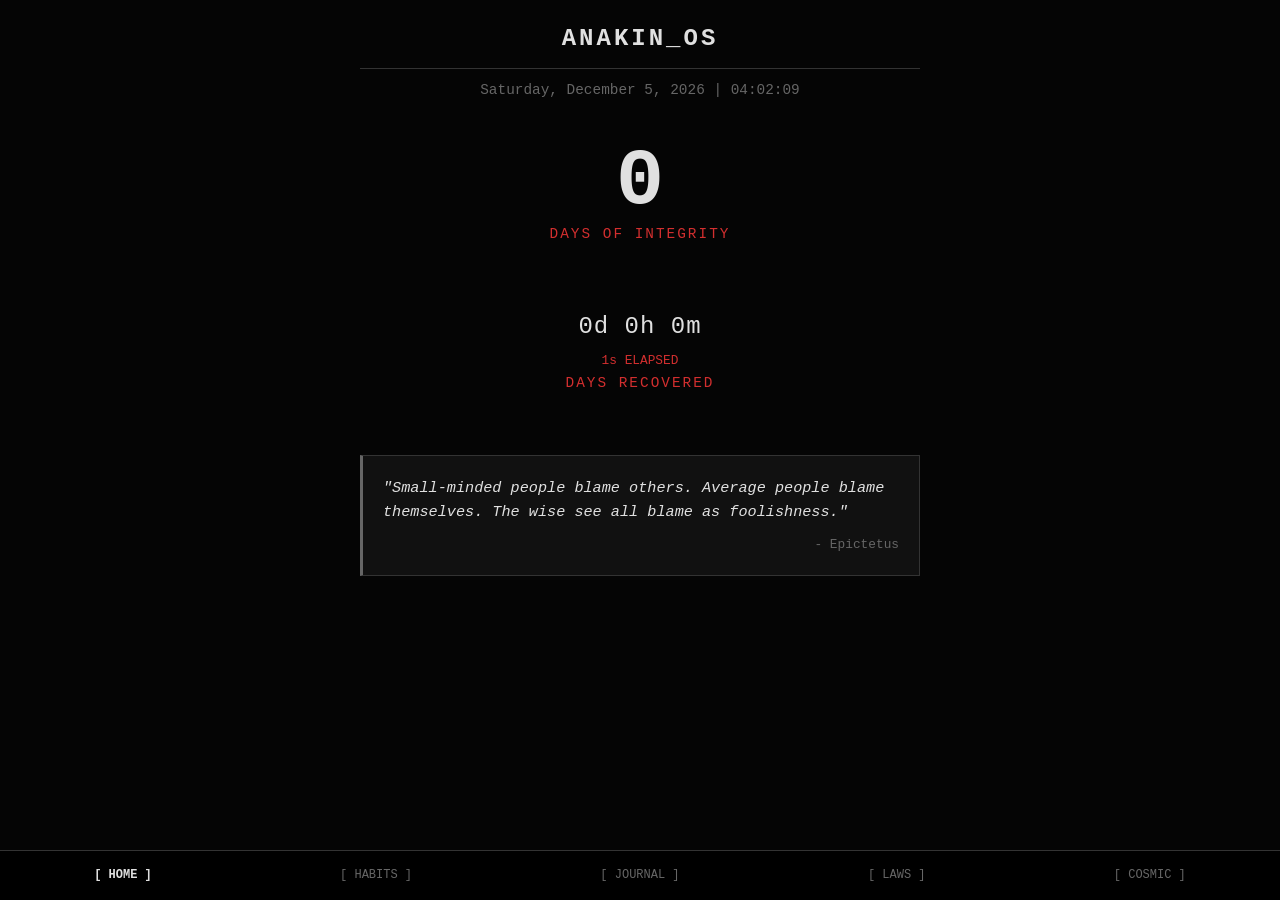
<file: index.html>
<!-- index.html -->
<!doctype html>
<html lang="en" class="notranslate">
  <head>
    <meta name="google" content="notranslate" />
    <meta charset="UTF-8" />
    <meta name="viewport" content="width=device-width, initial-scale=1.0" />
    <title>Anakin OS | Command Center</title>
    <link rel="stylesheet" href="css/main.css" />
    <link rel="manifest" href="manifest.json" />
    <meta name="theme-color" content="#0a0a0a" />
  </head>
  <body>
    <div class="container">
      <header class="home-header">
        <h1>ANAKIN_OS</h1>
        <div id="datetime" class="datetime-display"></div>
      </header>

      <main class="dashboard">
        <div class="streak-display">
          <span id="homeStreak">0</span>
          <span class="streak-label">DAYS OF INTEGRITY</span>
        </div>

        <!-- NEW: Recovery Counter -->
        <div
          class="streak-display recovery-display"
          style="margin-top: 20px; border-color: var(--accent)"
        >
          <span id="recoveryStreak" style="font-size: 2rem">0</span>
          <span class="streak-label">DAYS RECOVERED</span>
        </div>

        <div class="quote-block">
          <p id="nietzscheQuote">"Loading perspective..."</p>
          <span id="quoteAuthor" class="author">- Friedrich Nietzsche</span>
        </div>
      </main>
    </div>

    <nav class="bottom-nav">
      <a href="index.html" class="active">[ HOME ]</a>
      <a href="habits.html">[ HABITS ]</a>
      <a href="journal.html">[ JOURNAL ]</a>
      <a href="constitution.html">[ LAWS ]</a>
      <a href="cosmic.html">[ COSMIC ]</a>
    </nav>

    <script src="js/main.js"></script>
  </body>
</html>
</file>
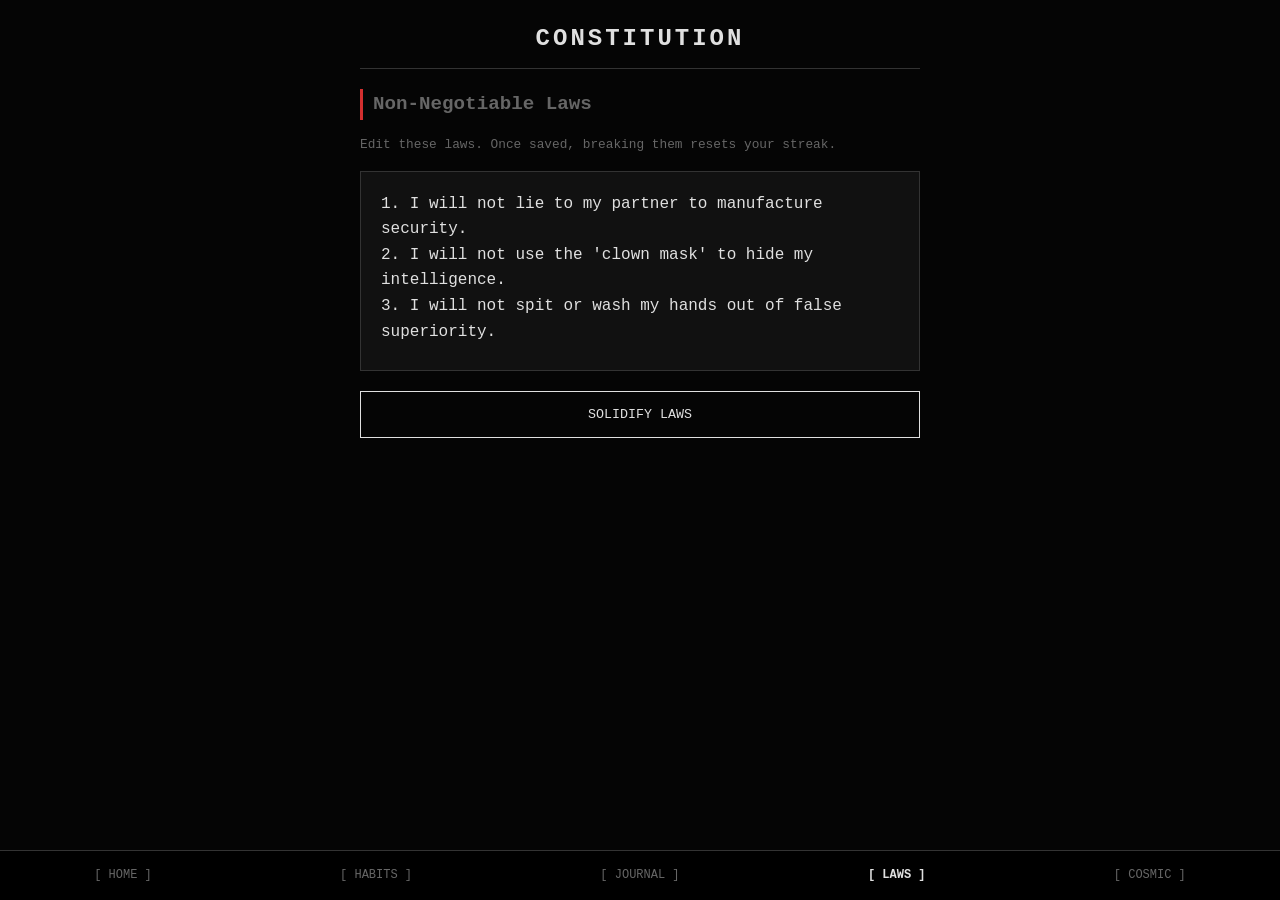
<file: constitution.html>
<!-- constitution.html -->
<!doctype html>
<html lang="en" class="notranslate"></html>
  <head>
    <meta name="google" content="notranslate" />
    <meta charset="UTF-8" />
    <meta name="viewport" content="width=device-width, initial-scale=1.0" />
    <title>Sovereign OS | Constitution</title>
    <link rel="stylesheet" href="css/main.css" />
  </head>
  <body>
    <div class="container">
      <h1>CONSTITUTION</h1>
      <main>
        <h2>Non-Negotiable Laws</h2>
        <p
          style="color: var(--text-dim); margin-bottom: 15px; font-size: 0.8rem"
        >
          Edit these laws. Once saved, breaking them resets your streak.
        </p>
        <div id="lawsArea" class="editable-area" contenteditable="true">
          1. I will not lie to my partner to manufacture security.<br />
          2. I will not use the 'clown mask' to hide my intelligence.<br />
          3. I will not spit or wash my hands out of false superiority.<br />
        </div>
        <button id="saveLaws">Solidify Laws</button>
      </main>
    </div>
    <nav class="bottom-nav">
      <a href="index.html">[ HOME ]</a>
      <a href="habits.html">[ HABITS ]</a>
      <a href="journal.html">[ JOURNAL ]</a>
      <a href="constitution.html" class="active">[ LAWS ]</a>
      <a href="cosmic.html">[ COSMIC ]</a>
    </nav>
    <script src="js/constitution.js"></script>
  </body>
</html>
</file>
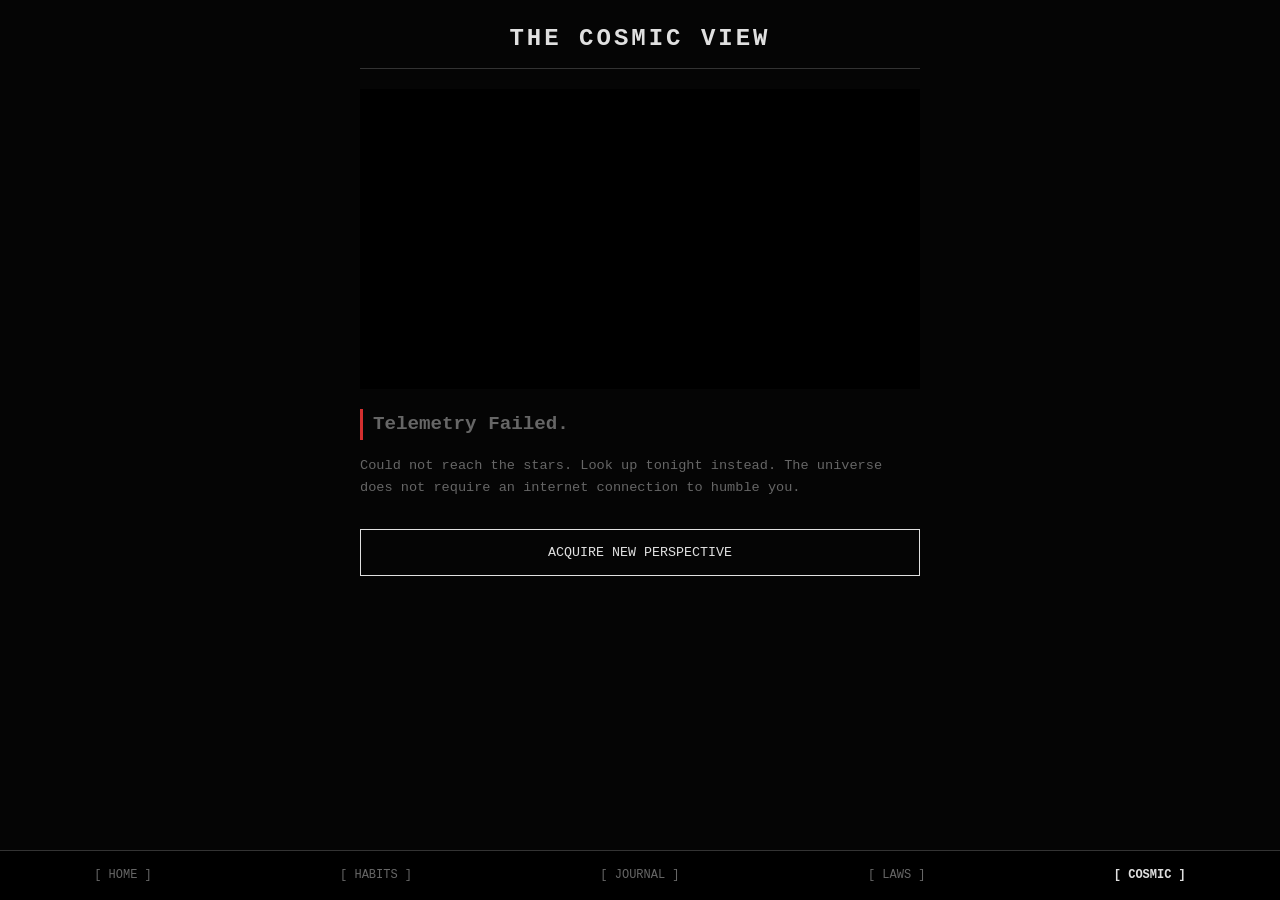
<file: cosmic.html>
<!-- cosmic.html -->
<!doctype html>
<html lang="en" class="notranslate">
  <head>
    <meta name="google" content="notranslate" />
    <meta charset="UTF-8" />
    <meta name="viewport" content="width=device-width, initial-scale=1.0" />
    <title>Sovereign OS | Cosmic</title>
    <link rel="stylesheet" href="css/main.css" />
  </head>
  <body>
    <div class="container">
      <h1>THE COSMIC VIEW</h1>
      <main>
        <div id="cosmicImageContainer"></div>
        <h2 id="cosmicTitle">Loading Universe...</h2>
        <p
          id="cosmicExplanation"
          style="color: var(--text-dim); font-size: 0.85rem; margin-top: 15px"
        >
          Aligning telescope...
        </p>
        <button id="refreshCosmic" style="margin-top: 30px">
          Acquire New Perspective
        </button>
      </main>
    </div>
    <nav class="bottom-nav">
      <a href="index.html">[ HOME ]</a>
      <a href="habits.html">[ HABITS ]</a>
      <a href="journal.html">[ JOURNAL ]</a>
      <a href="constitution.html">[ LAWS ]</a>
      <a href="cosmic.html" class="active">[ COSMIC ]</a>
    </nav>
    <script src="js/cosmic.js"></script>
  </body>
</html>
</file>
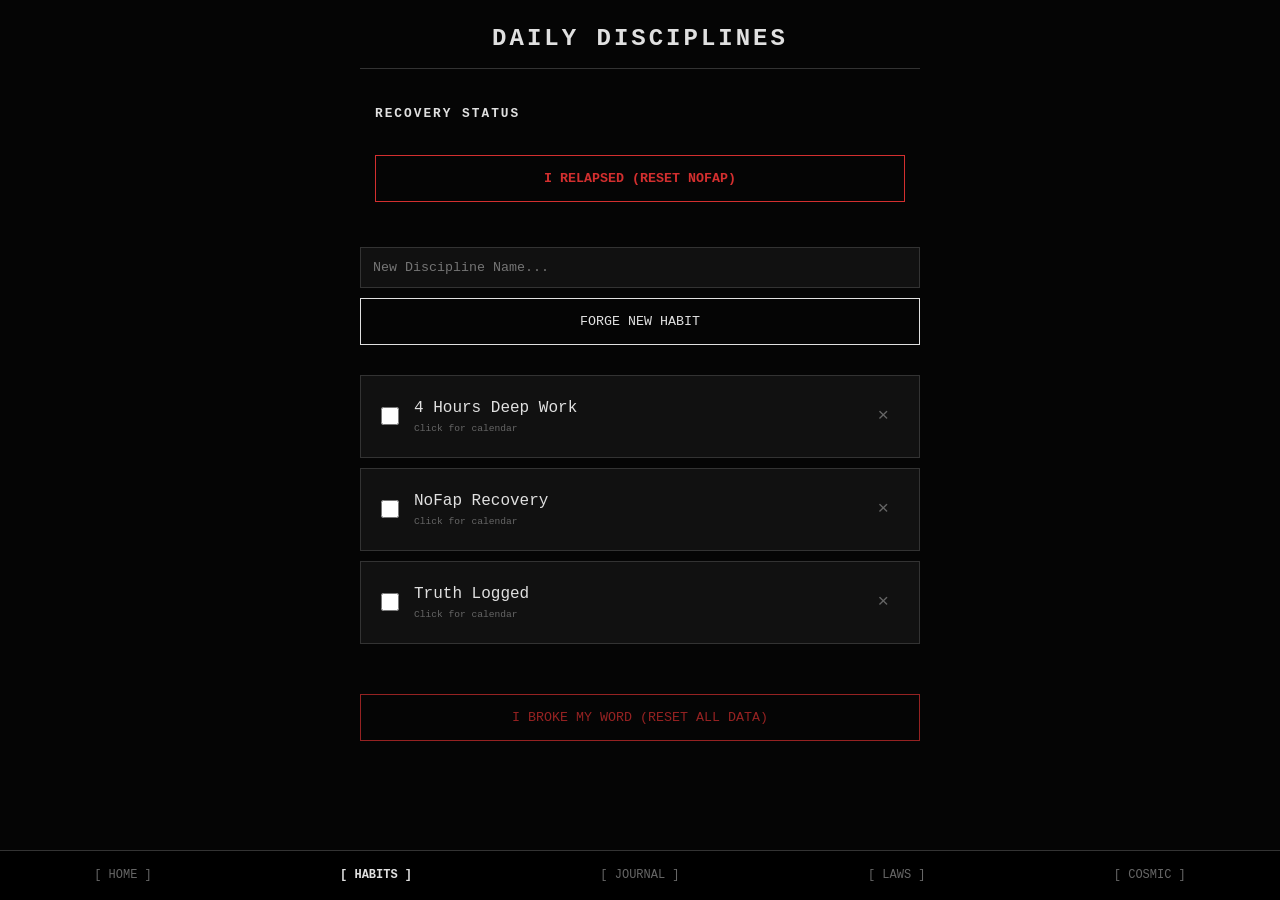
<file: habits.html>
<!-- habits.html -->
<!doctype html>
<html lang="en" class="notranslate">
  <head>
    <meta name="google" content="notranslate" />
    <meta charset="UTF-8" />
    <meta name="viewport" content="width=device-width, initial-scale=1.0" />
    <title>Sovereign OS | Habits</title>
    <link rel="stylesheet" href="css/main.css" />
  </head>
  <body>
    <div class="container">
      <h1>DAILY DISCIPLINES</h1>

      <!-- RECOVERY / CRISIS ZONE -->
      <section
        class="crisis-zone"
        style="
          margin-bottom: 30px;
          border: 1px solid var(--danger);
          padding: 15px;
        "
      >
        <h3
          style="
            color: var(--danger);
            margin-top: 0;
            font-size: 0.8rem;
            letter-spacing: 2px;
          "
        >
          RECOVERY STATUS
        </h3>
        <button
          id="relapsedBtn"
          class="danger"
          style="width: 100%; padding: 15px; font-weight: bold"
        >
          I RELAPSED (RESET NOFAP)
        </button>
      </section>

      <!-- ADD NEW HABIT SECTION -->
      <section class="add-habit-section">
        <input
          type="text"
          id="newHabitName"
          placeholder="New Discipline Name..."
        />
        <button id="addHabitBtn" style="margin-top: 10px; width: 100%">
          Forge New Habit
        </button>
      </section>

      <!-- DYNAMIC HABITS LIST -->
      <main id="habitsList" style="margin-top: 30px">
        <!-- Habits will be injected here via js/habits.js -->
      </main>

      <!-- MASTER RESET -->
      <button
        id="breakStreak"
        class="danger"
        style="margin-top: 40px; opacity: 0.7"
      >
        I Broke My Word (Reset All Data)
      </button>
    </div>

    <!-- CALENDAR MODAL -->
    <div id="calendarModal" class="modal">
      <div class="modal-content">
        <span class="close-modal">&times;</span>
        <h2
          id="modalHabitName"
          style="
            text-transform: uppercase;
            font-size: 1rem;
            margin-bottom: 10px;
          "
        >
          Habit Tracking
        </h2>
        <p
          style="color: var(--text-dim); font-size: 0.7rem; margin-bottom: 20px"
        >
          Monthly Consistency View
        </p>
        <div id="calendarGrid" class="calendar-grid"></div>
      </div>
    </div>

    <!-- PWA NAVIGATION -->
    <nav class="bottom-nav">
      <a href="index.html">[ HOME ]</a>
      <a href="habits.html" class="active">[ HABITS ]</a>
      <a href="journal.html">[ JOURNAL ]</a>
      <a href="constitution.html">[ LAWS ]</a>
      <a href="cosmic.html">[ COSMIC ]</a>
    </nav>

    <script src="js/habits.js"></script>
  </body>
</html>
</file>
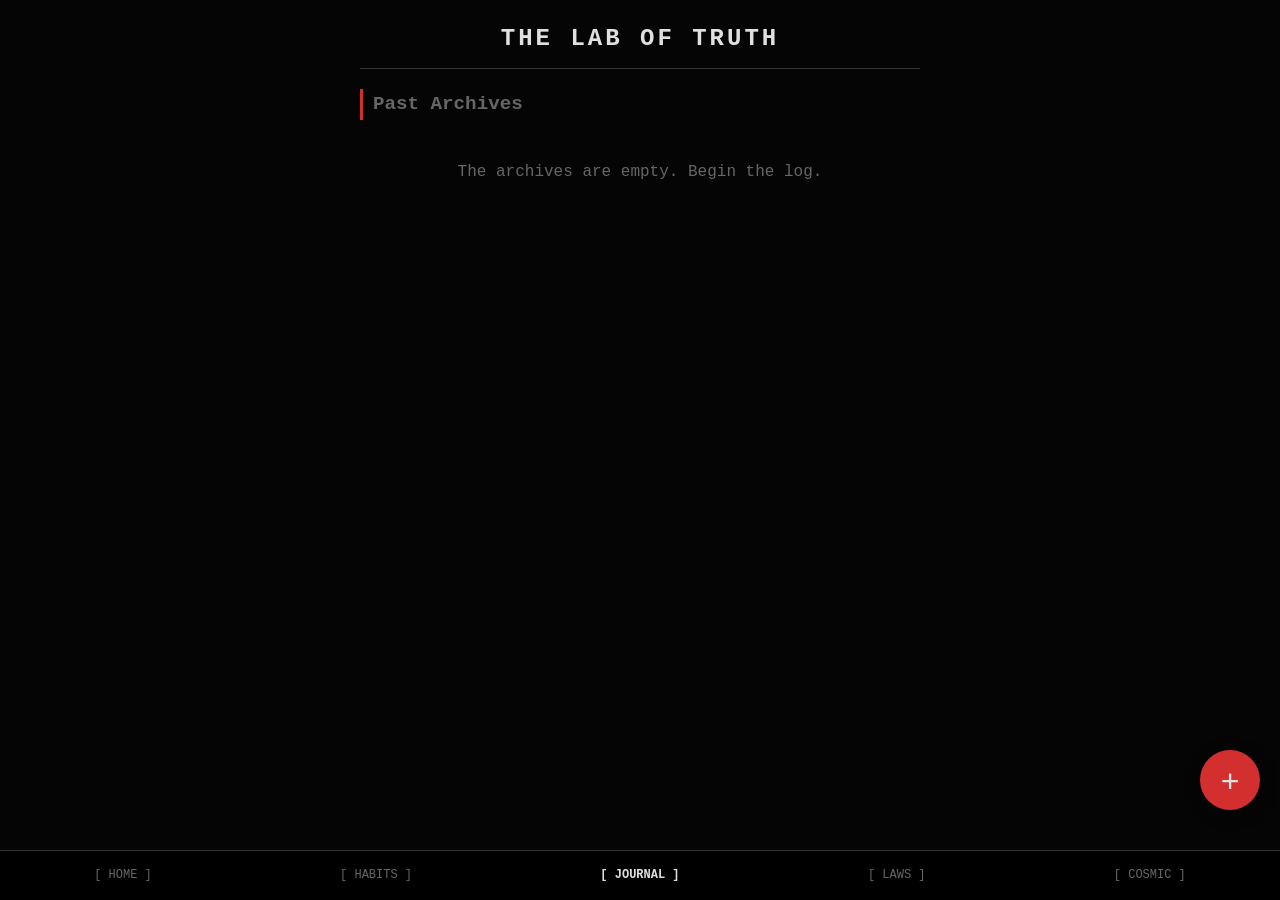
<file: journal.html>
<!doctype html>
<html lang="en" class="notranslate">
  <head>
    <meta name="google" content="notranslate" />
    <meta charset="UTF-8" />
    <meta name="viewport" content="width=device-width, initial-scale=1.0" />
    <title>Sovereign OS | Journal</title>
    <link rel="stylesheet" href="css/main.css" />
  </head>
  <body>
    <div class="container">
      <h1>THE LAB OF TRUTH</h1>
      <main>
        <h2 id="archiveHeader">Past Archives</h2>
        <div id="journalHistory"></div>
      </main>

      <!-- Floating Action Button -->
      <button id="newEntryBtn" class="fab-btn">+</button>
    </div>

    <!-- Full-Screen Editor Overlay -->
    <div id="editorOverlay" class="full-screen-editor">
      <div class="editor-header">
        <span>NEW SHADOW LOG</span>
        <button id="closeEditor" class="text-btn">CANCEL</button>
      </div>
      <textarea
        id="journalInput"
        placeholder="Log the tension. Where was the friction today?"
      ></textarea>
      <button id="saveJournal" class="save-btn">ARCHIVE TRUTH</button>
    </div>

    <nav class="bottom-nav">
      <a href="index.html">[ HOME ]</a>
      <a href="habits.html">[ HABITS ]</a>
      <a href="journal.html" class="active">[ JOURNAL ]</a>
      <a href="constitution.html">[ LAWS ]</a>
      <a href="cosmic.html">[ COSMIC ]</a>
    </nav>
    <script src="js/journal.js"></script>
  </body>
</html>
</file>
<file: css/main.css>
:root {
  --bg: #050505;
  --surface: #111111;
  --border: #333333;
  --text: #e0e0e0;
  --text-dim: #666666;
  --accent: #d32f2f;
  --nav-bg: #000000;
}

* {
  box-sizing: border-box;
  margin: 0;
  padding: 0;
}
/* Disable the blue highlight box on mobile taps */
* {
  -webkit-tap-highlight-color: transparent;
  outline: none;
}

/* Disable text selection/copying globally */
/* We keep it enabled for textareas/inputs so you can still write and edit */
body {
  -webkit-user-select: none; /* Safari */
  -ms-user-select: none; /* IE 10 and 11 */
  user-select: none; /* Standard syntax */
}

/* Re-enable selection for the Journal and inputs so you can actually work */
textarea,
input,
.entry-log p {
  -webkit-user-select: text;
  -ms-user-select: text;
  user-select: text;
}

/* Prevent image dragging (makes it feel more like a native app) */
img {
  -webkit-user-drag: none;
}

body {
  background-color: var(--bg);
  color: var(--text);
  font-family: "Courier New", Courier, monospace;
  line-height: 1.6;
  padding-bottom: 70px; /* Space for bottom nav */
}

.container {
  padding: 20px;
  max-width: 600px;
  margin: 0 auto;
}

/* Headers */
h1 {
  font-size: 1.5rem;
  letter-spacing: 3px;
  border-bottom: 1px solid var(--border);
  padding-bottom: 10px;
  margin-bottom: 20px;
  text-align: center;
  text-transform: uppercase;
}
h2 {
  font-size: 1.2rem;
  color: var(--text-dim);
  margin-bottom: 15px;
  border-left: 3px solid var(--accent);
  padding-left: 10px;
}

/* Dashboard Elements */
.datetime-display {
  text-align: center;
  color: var(--text-dim);
  font-size: 0.9rem;
  margin-top: -10px;
  margin-bottom: 30px;
}
.streak-display {
  text-align: center;
  margin: 40px 0;
}
#homeStreak {
  font-size: 5rem;
  font-weight: bold;
  color: var(--text);
  display: block;
  line-height: 1;
}
.streak-label {
  color: var(--accent);
  font-size: 0.9rem;
  letter-spacing: 2px;
}

/* Quote Block */
.quote-block {
  background: var(--surface);
  padding: 20px;
  border: 1px solid var(--border);
  border-left: 3px solid var(--text-dim);
  margin-top: 30px;
}
.quote-block p {
  font-style: italic;
  font-size: 0.95rem;
}
.quote-block .author {
  display: block;
  margin-top: 10px;
  color: var(--text-dim);
  font-size: 0.8rem;
  text-align: right;
}

/* Navigation */
.bottom-nav {
  position: fixed;
  bottom: 0;
  width: 100%;
  background: var(--nav-bg);
  border-top: 1px solid var(--border);
  display: flex;
  justify-content: space-around;
  padding: 15px 0;
  z-index: 1000;
}
.bottom-nav a {
  color: var(--text-dim);
  text-decoration: none;
  font-size: 0.75rem;
  transition: color 0.2s;
}
.bottom-nav a.active,
.bottom-nav a:hover {
  color: var(--text);
  font-weight: bold;
}

/* Forms & Inputs */
textarea {
  width: 100%;
  height: 150px;
  background: var(--surface);
  border: 1px solid var(--border);
  color: var(--text);
  padding: 15px;
  font-family: inherit;
  resize: none;
  margin-bottom: 15px;
}
textarea:focus {
  outline: none;
  border-color: var(--text-dim);
}

button {
  width: 100%;
  background: transparent;
  border: 1px solid var(--text);
  color: var(--text);
  padding: 15px;
  font-family: inherit;
  text-transform: uppercase;
  cursor: pointer;
  transition: 0.2s;
}
button:hover {
  background: var(--text);
  color: var(--bg);
}
button.danger {
  border-color: var(--accent);
  color: var(--accent);
  margin-top: 30px;
}
button.danger:hover {
  background: var(--accent);
  color: var(--text);
}

/* Layouts */
.habit-item {
  background: var(--surface);
  border: 1px solid var(--border);
  padding: 20px;
  margin-bottom: 10px;
  display: flex;
  align-items: center;
}
.habit-item input[type="checkbox"] {
  margin-right: 15px;
  width: 18px;
  height: 18px;
  accent-color: var(--accent);
}
.editable-area {
  background: var(--surface);
  border: 1px solid var(--border);
  padding: 20px;
  min-height: 200px;
  margin-bottom: 20px;
  outline: none;
}
.entry-log {
  border-bottom: 1px solid var(--border);
  padding: 15px 0;
}
.entry-date {
  color: var(--accent);
  font-size: 0.8rem;
  display: block;
  margin-bottom: 5px;
}

/* Cosmic specific */
#cosmicImageContainer {
  width: 100%;
  height: 300px;
  background: #000;
  margin-bottom: 20px;
  background-size: cover;
  background-position: center;
}

/* Modal Styles */
.modal {
  display: none;
  position: fixed;
  z-index: 2000;
  left: 0;
  top: 0;
  width: 100%;
  height: 100%;
  background-color: rgba(0, 0, 0, 0.9);
}
.modal-content {
  background-color: var(--surface);
  margin: 15% auto;
  padding: 20px;
  border: 1px solid var(--border);
  width: 90%;
  max-width: 400px;
}
.close-modal {
  color: var(--text-dim);
  float: right;
  font-size: 28px;
  cursor: pointer;
}

/* Calendar Grid */
.calendar-grid {
  display: grid;
  grid-template-columns: repeat(7, 1fr);
  gap: 5px;
  margin-top: 20px;
}
.cal-day {
  aspect-ratio: 1;
  border: 1px solid var(--border);
  display: flex;
  align-items: center;
  justify-content: center;
  font-size: 0.7rem;
  color: var(--text-dim);
}
.cal-day.completed {
  background-color: var(--accent);
  color: var(--text);
  border: none;
}

/* Add Habit Styles */
.add-habit-section input {
  width: 100%;
  background: var(--surface);
  border: 1px solid var(--border);
  color: var(--text);
  padding: 12px;
  font-family: inherit;
}
.habit-label-group {
  flex-grow: 1;
  cursor: pointer;
}
.habit-item {
  display: flex;
  align-items: center;
  justify-content: space-between; /* Keeps label and delete button apart */
}

.delete-habit-btn {
  width: auto; /* Overrides the global 100% width button style */
  background: transparent;
  border: none;
  color: var(--text-dim);
  font-size: 1.2rem;
  padding: 0 10px;
  cursor: pointer;
  transition: color 0.2s;
}

.delete-habit-btn:hover {
  color: var(--accent);
  background: transparent; /* Overrides the hover effect from main.css */
}
/* Floating Action Button */
.fab-btn {
  position: fixed;
  bottom: 90px; /* Above the bottom nav */
  right: 20px;
  width: 60px;
  height: 60px;
  border-radius: 50%;
  background: var(--accent);
  color: var(--text);
  border: none;
  font-size: 2rem;
  cursor: pointer;
  box-shadow: 0 4px 15px rgba(0, 0, 0, 0.5);
  z-index: 999;
}

/* Full-Screen Editor */
/* Update the Full-Screen Editor container */
.full-screen-editor {
  display: none;
  position: fixed;
  top: 0;
  left: 0;
  width: 100vw;
  height: 100vh; /* Standard fallback */
  height: 100dvh; /* Dynamic viewport height to account for mobile browser bars */
  background: var(--bg);
  z-index: 2000;
  flex-direction: column;
  padding: 20px;
  box-sizing: border-box; /* Ensures padding doesn't add to width */
}

/* Ensure the header stays at the top */
.editor-header {
  flex-shrink: 0; /* Prevents the header from squishing */
  height: 40px;
  display: flex;
  justify-content: space-between;
  align-items: center;
  margin-bottom: 10px;
}

/* The Textarea: This is the key change */
#journalInput {
  flex-grow: 1; /* Takes up all available middle space */
  width: 100%;
  background: transparent;
  border: none;
  color: var(--text);
  font-size: 1.1rem;
  line-height: 1.6;
  resize: none;
  outline: none;
  margin-bottom: 10px;
  overflow-y: auto; /* Allows scrolling inside the textarea */
}

/* Ensure the button stays at the bottom */
.save-btn {
  flex-shrink: 0; /* Prevents the button from squishing */
  height: 55px;
  background: var(--text);
  color: var(--bg);
  font-weight: bold;
  width: 100%;
  border: none;
  text-transform: uppercase;
}
.recovery-display {
  padding: 20px 10px;
  display: flex;
  flex-direction: column;
  align-items: center;
  justify-content: center;
  min-height: 120px; /* Ensures the container doesn't jump as numbers change */
}
</file>
